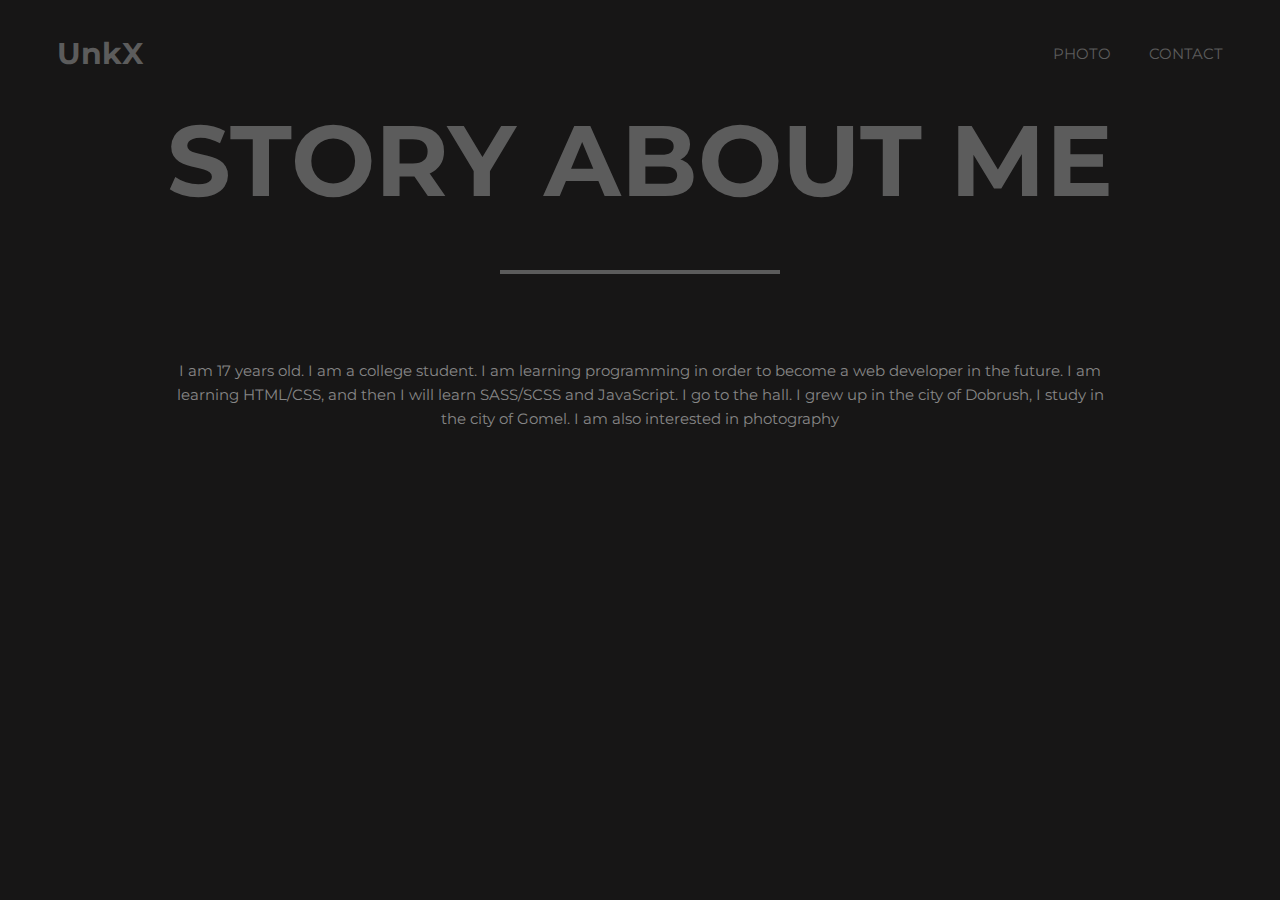
<file: index2.html>
<!DOCTYPE html>
<html lang="en">
<head>
    <meta charset="UTF-8">
    <meta name="viewport" content="width=device-width, initial-scale=1.0">
    <link rel="stylesheet" href="style2.css">
    <link rel="preconnect" href="https://fonts.googleapis.com">
    <link rel="preconnect" href="https://fonts.gstatic.com" crossorigin>
    <link href="https://fonts.googleapis.com/css2?family=Montserrat:wght@400;700&display=swap" rel="stylesheet">
    <meta name="viewport" content="width=device-width, initial-scale=1.0">
    <title>About</title>
</head>
<body>

    <header class="header">
        <div class="intro_inner::after">
            <div class="container">
                <div class="header_inner">
                    <div class="header_logo">
                        <a class="header_link" href="index.html">UnkX</a>
                    </div>

                    <nav class="nav">
                        <a class="nav_link" href="index4.html">Photo</a>
                        <a class="nav_link" href="index3.html">Contact</a>
                    
                    </nav>
                </div>
            </div>
        </div>
    </header>

    <section class="section">
        <div class="container">
            <div class="section_header">
                <h1 class="section_title">Story about me</h1>
                <div class="section_text">
                    <p>I am 17 years old. I am a college student. I am learning programming in order to become a web developer in the future. I am learning HTML/CSS, and then I will learn SASS/SCSS and JavaScript. I go to the hall. I grew up in the city of Dobrush, I study in the city of Gomel. I am also interested in photography</p>
                </div>
            </div>
                
            </div>

        </div>
    </section>
</body>
</html>
</file>
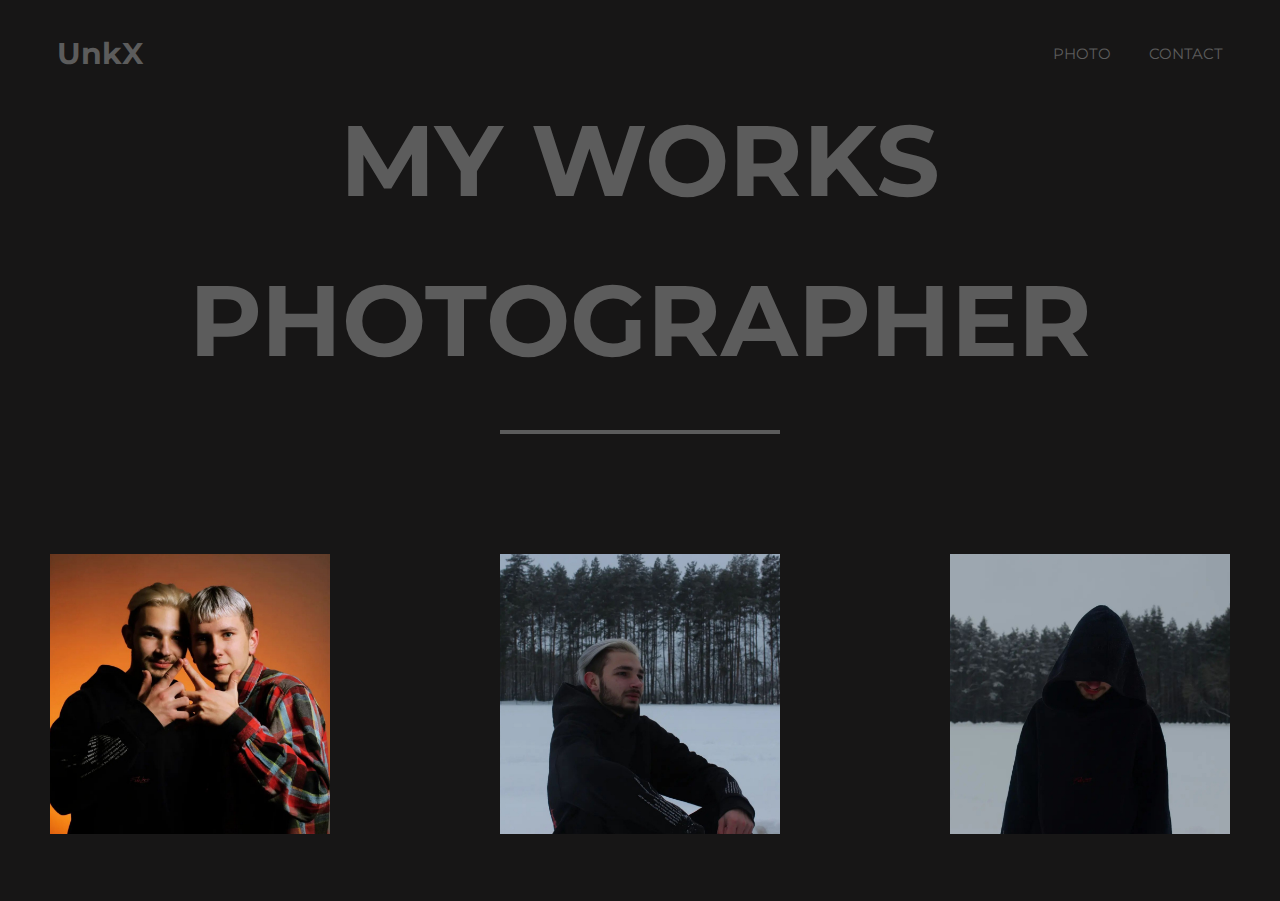
<file: index4.html>
<!DOCTYPE html>
<html lang="en">
<head>
    <meta charset="UTF-8">
    <meta name="viewport" content="width=device-width, initial-scale=1.0">
    <title>My Photo</title>
    <link rel="stylesheet" href="style4.css">
    <link rel="preconnect" href="https://fonts.googleapis.com">
    <link rel="preconnect" href="https://fonts.gstatic.com" crossorigin>
    <link href="https://fonts.googleapis.com/css2?family=Montserrat:wght@400;700&display=swap" rel="stylesheet">
    <meta name="viewport" content="width=device-width, initial-scale=1.0">
</head>
<body>
    
</body>
</html>

<header class="header">
    <div class="container">
        <div class="header_inner">
            <div class="header_logo">
                <a class="header_link" href="index.html">UnkX</a>
            </div>

            <nav class="nav">
                <a class="nav_link" href="index4.html">Photo</a>
                <a class="nav_link" href="index3.html">Contact</a>
                
            </nav>
        </div>
    </div>
</header>

<section class="section">
    <div class="container">
        <div class="section_header">
            <h1 class="section_title2">My works photographer</h1>
        </div>

        <div class="about">
            <div class="about_item">
                <div >
                    <img src="Image/1.jpg" class="about_item" >
                </div>
            </div>
            <div class="about_item">
                <div >
                    <img src="Image/2.jpg" class="about_item"  >
                </div>
            </div>
            <div class="about_item">
                <div class="about_image">
                    <img src="Image/3.jpg" class="about_item" >
                </div>
            </div>
        </div>

    </div>
</section>
</file>
<file: style2.css>
h1,h2,h3,h4,h5,h6 {
    margin: 0;
}

body{
    margin: 0;
    background-color: rgb(23, 22, 22);
    font-family: 'Montserrat', sans-serif;
    font-size: 15px;
    color: #5c5c5c;
    line-height: 1.6;
}

*,
*::before,
*::after {
    box-sizing: border-box;

}

.container {
    width: 100%;
    max-width: 1200px;
    margin: 0 auto 10px;
}

.section {
    padding: 40px 0;
}
.section_header {
    width: 100%;
    max-width: 950px;
    margin: 0 auto 40px;

    text-align: center;

}

.section_title {
    padding: 40px 0;
    font-size: 100px;
    font-weight: 700;
    color: #5c5c5c;
    text-transform: uppercase;
    text-wrap: balance;
}
.section_title::after {
    content: "";
    display: block;
    width: 280px;
    height: 4px;
    margin: 30px auto;

    background-color: #5c5c5c;
}

.section_title2 {
    font-size: 30px;
    font-weight: 700;
    color: #5c5c5c;
    text-transform: uppercase;
}

.section_title2::after {
    content: "";
    display: block;
    width: 280px;
    height: 4px;
    margin: 30px auto;

    background-color: #5c5c5c;
}

.section_text{
    color: #878787;
    font-size: 15px;

}

.about {
    display: flex;
    justify-content: space-between;
}

.about_item {
    width: 100%;
    height: auto;
    max-width: 240px;
}

.header {
    padding-top: 30px;
    position: absolute;
    top: 0;
    left: 0;
    right: 0;
    z-index: 1000;
    width: 100%;

}

.header_inner {
    display: flex;
    justify-content: space-between;
    align-items: center;
}

.header_logo {
    font-size: 30px;
    font-weight: 700;
    color: #5c5c5c;
}

.header_link{
    display: inline-block;
    vertical-align: top;
    margin: 0 17px;
    position: relative;
    color: #5c5c5c;
    text-decoration: none;
    transition: color .2s linear;
}

.header_link::after {
    content: "";
    display: block;
    width: 100%;
    height: 3px;
    background-color: #878787;
    position: absolute;
    top: 100%;
    left: 0;
    z-index: 1;
    opacity: 0;
    transition: opacity .2s linear;
}

.nav {
    font-size: 15px;
    text-transform: uppercase;
    color: #5c5c5c;
}

.nav_link {
    display: inline-block;
    vertical-align: top;
    margin: 0 17px;
    position: relative;

    color: #5c5c5c;
    text-decoration: none;

    transition: color .2s linear;
}

.nav_link::after {
    content: "";
    display: block;
    width: 100%;
    height: 3px;
    background-color: #878787;
    position: absolute;
    top: 100%;
    left: 0;
    z-index: 1;
    opacity: 0;
    transition: opacity .2s linear;
}

.header_link:hover {
    color: #fff;
}

.header_link:hover::after{
    opacity: 1;
}


.nav_link:hover {

    color: #fff;
}

.nav_link:hover::after{
    opacity: 1;
}

@media (max-width: 540px) {
    .section_title {
        font-size: 60px;
    }
}
</file>
<file: style4.css>
h1,h2,h3,h4,h5,h6 {
    margin: 0;
}

body{
    margin: 0;
    background-color: rgb(23, 22, 22);
    font-family: 'Montserrat', sans-serif;
    font-size: 15px;
    color: #5c5c5c;
    line-height: 1.6;
}

*,
*::before,
*::after {
    box-sizing: border-box;

}

.container {
    width: 100%;
    max-width: 1200px;
    margin: 0 auto 10px;
}

.section {
    padding: 40px 0;
}
.section_header {
    width: 100%;
    max-width: 950px;
    margin: 0 auto 40px;

    text-align: center;

}





.section_title2 {
    padding: 40px 0;
    font-size: 100px;
    font-weight: 700;
    color: #5c5c5c;
    text-transform: uppercase;
    text-wrap: balance;
}

.section_title2::after {
    content: "";
    display: block;
    width: 280px;
    height: 4px;
    margin: 30px auto;

    background-color: #5c5c5c;
}

.section_text{
    color: #878787;
    font-size: 15px;

}

.about {
    display: flex;
    justify-content: space-between;
}

.about_item {
    width: 100%;
    height: auto;
    max-width: 300px;
    box-sizing: border-box;
    justify-content: space-between;
    padding: 5px;
}

.header {
    padding-top: 30px;
    position: absolute;
    top: 0;
    left: 0;
    right: 0;
    z-index: 1000;
    width: 100%;

}

.header_inner {
    display: flex;
    justify-content: space-between;
    align-items: center;
}

.header_logo {
    font-size: 30px;
    font-weight: 700;
    color: #5c5c5c;
}

.header_link{
    display: inline-block;
    vertical-align: top;
    margin: 0 17px;
    position: relative;
    color: #5c5c5c;
    text-decoration: none;
    transition: color .2s linear;
}

.header_link::after {
    content: "";
    display: block;
    width: 100%;
    height: 3px;
    background-color: #878787;
    position: absolute;
    top: 100%;
    left: 0;
    z-index: 1;
    opacity: 0;
    transition: opacity .2s linear;
}

.nav {
    font-size: 15px;
    text-transform: uppercase;
    color: #5c5c5c;
}

.nav_link {
    display: inline-block;
    vertical-align: top;
    margin: 0 17px;
    position: relative;

    color: #5c5c5c;
    text-decoration: none;

    transition: color .2s linear;
}

.nav_link::after {
    content: "";
    display: block;
    width: 100%;
    height: 3px;
    background-color: #878787;
    position: absolute;
    top: 100%;
    left: 0;
    z-index: 1;
    opacity: 0;
    transition: opacity .2s linear;
}

.header_link:hover {
    color: #fff;
}

.header_link:hover::after{
    opacity: 1;
}


.nav_link:hover {

    color: #fff;
}

.nav_link:hover::after{
    opacity: 1;
}

@media (max-width: 960px) {
    .section_title2 {
        font-size: 75px;
    }
}

@media (max-width: 720px) {
    .section_title2 {
        font-size: 50px;
    }
}

@media (max-width: 460px) {
    .section_title2 {
        font-size: 30px;
    }
}
</file>
